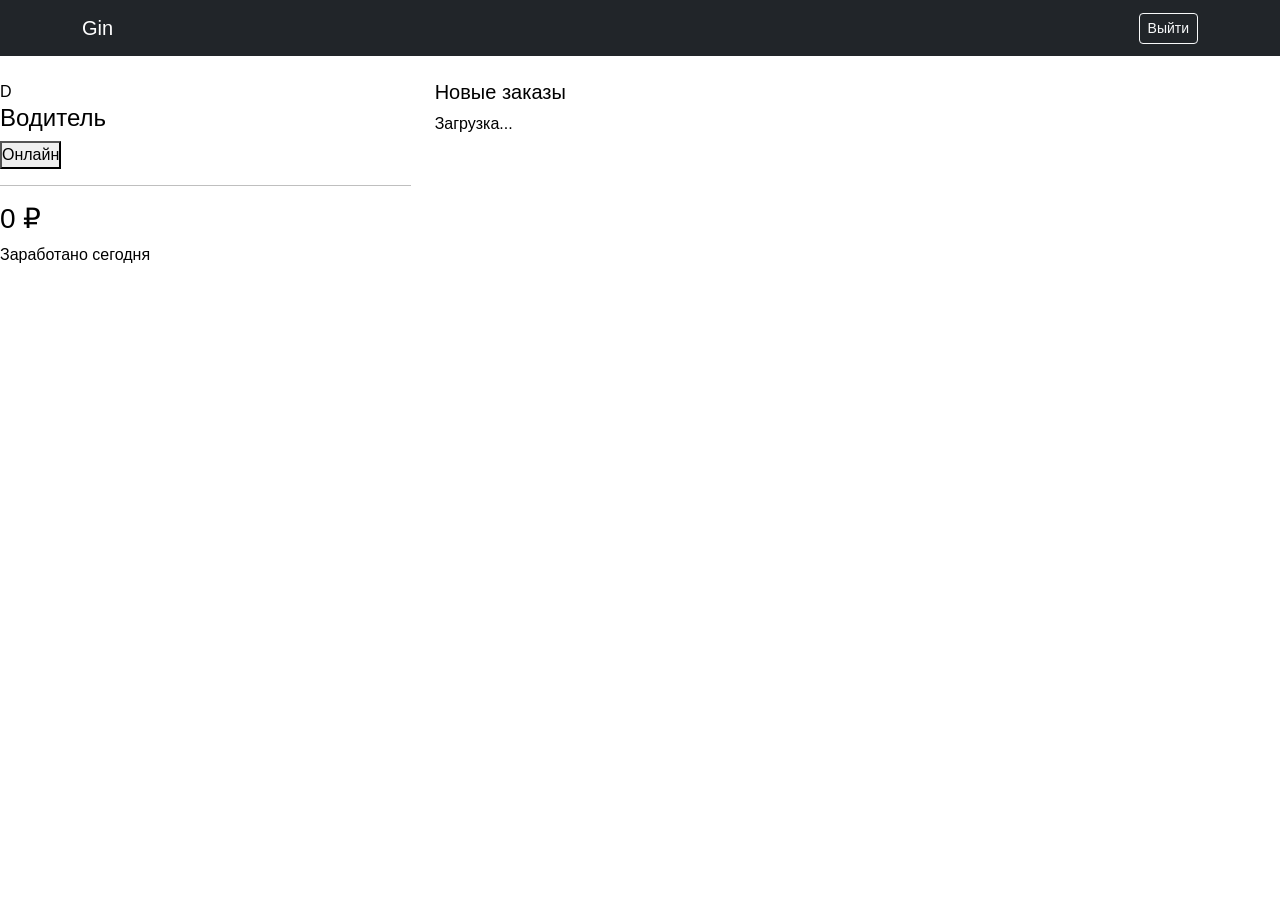
<file: driver_dashboard.html>
<!DOCTYPE html>
<html lang="ru">
<head>
    <meta charset="UTF-8">
    <meta name="viewport" content="width=device-width, initial-scale=1.0">
    <title>Кабинет водителя - Gin</title>
    <link href="https://cdn.jsdelivr.net/npm/bootstrap@5.3.0/dist/css/bootstrap.min.css" rel="stylesheet">
    <link rel="stylesheet" href="https://cdnjs.cloudflare.com/ajax/libs/font-awesome/6.4.0/css/all.min.css">
    <link rel="stylesheet" href="https://fonts.cdnfonts.com/css/southghetto">
    <link rel="stylesheet" href="/static/style.css">
</head>
<body>

<nav class="navbar navbar-dark bg-dark mb-4">
    <div class="container">
        <a class="navbar-brand" href="/">Gin</a>
        <a href="/" class="btn btn-outline-light btn-sm" id="logoutBtn">Выйти</a>
    </div>
</nav>

<div class="driver-container">
    <div class="row">
        <div class="col-md-4">
            <div class="driver-stats">
                <div class="driver-avatar">D</div>
                <h4 class="driver-title">Водитель</h4>
                <button id="statusBtn" class="driver-status-btn online">Онлайн</button>
                <hr class="driver-hr">
                <h3 id="earnings" class="driver-earnings">0 ₽</h3>
                <p class="driver-subtitle">Заработано сегодня</p>
            </div>
        </div>
        
        <div class="col-md-8">
            <div class="driver-stats">
                <h5 class="driver-orders-title">Новые заказы</h5>
                <div id="ordersList">
                    <div class="driver-loading">Загрузка...</div>
                </div>
            </div>
        </div>
    </div>
</div>

<script src="/static/script.js"></script>

</body>
</html>
</file>
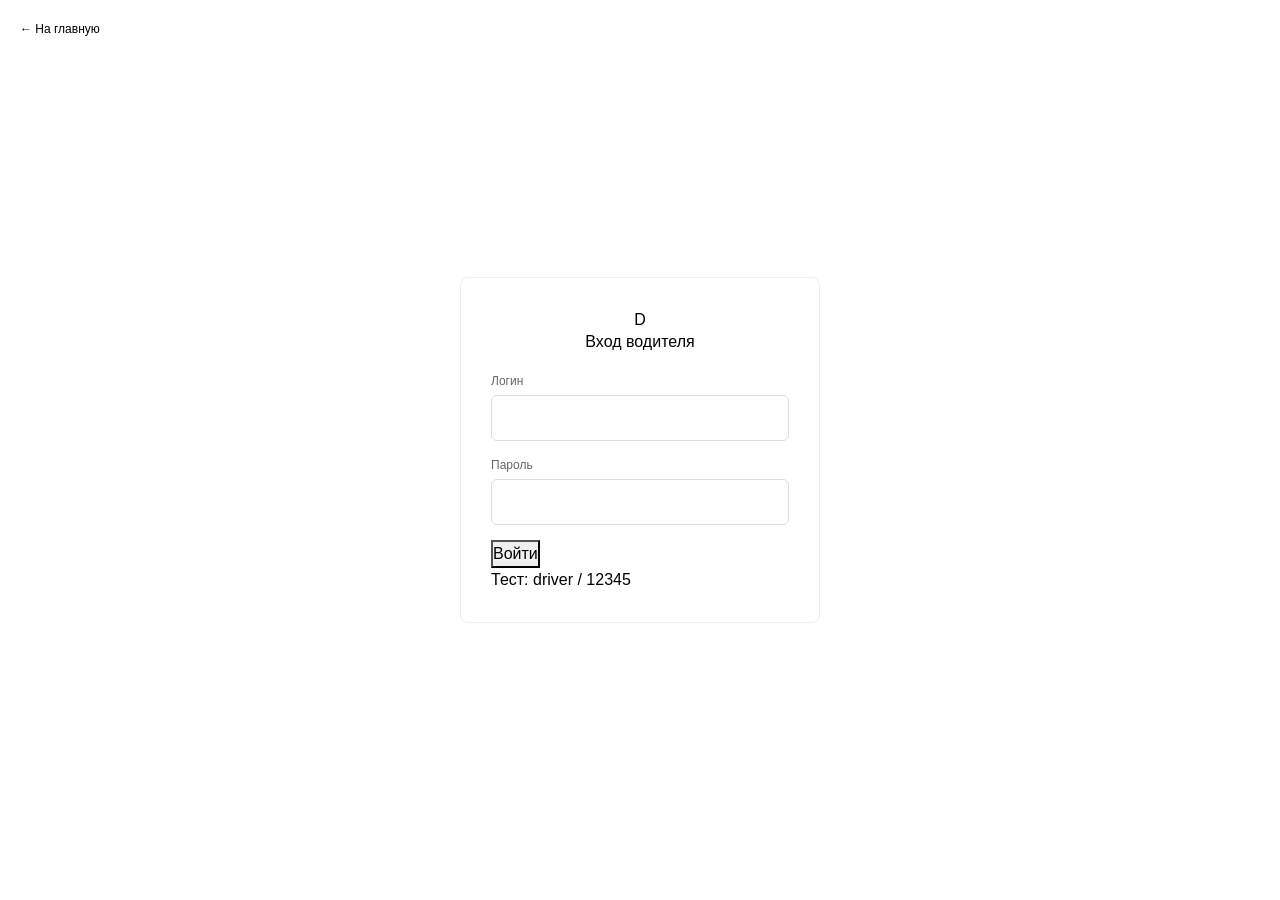
<file: login.html>
<!DOCTYPE html>
<html lang="ru">
<head>
    <meta charset="UTF-8">
    <meta name="viewport" content="width=device-width, initial-scale=1.0">
    <title>Вход водителя - Gin</title>
    <link href="https://cdn.jsdelivr.net/npm/bootstrap@5.3.0/dist/css/bootstrap.min.css" rel="stylesheet">
    <link rel="stylesheet" href="https://cdnjs.cloudflare.com/ajax/libs/font-awesome/6.4.0/css/all.min.css">
    <link rel="stylesheet" href="https://fonts.cdnfonts.com/css/southghetto">
    <link rel="stylesheet" href="/static/style.css">
</head>
<body class="login-body">

<a href="/" class="header-back">← На главную</a>

<div class="login-card">
    <div class="text-center">
        <div class="login-logo-circle">D</div>
        <h3 class="login-title">Вход водителя</h3>
    </div>
    
    <form id="driverLoginForm">
        <label class="login-label">Логин</label>
        <input type="text" id="driverLogin" class="login-input" required>
        
        <label class="login-label">Пароль</label>
        <input type="password" id="driverPassword" class="login-input" required>
        
        <button type="submit" class="login-btn">Войти</button>
    </form>
    
    <div class="login-test-info">
        <span>Тест: driver / 12345</span>
    </div>
</div>

<script src="/static/script.js"></script>

</body>
</html>
</file>
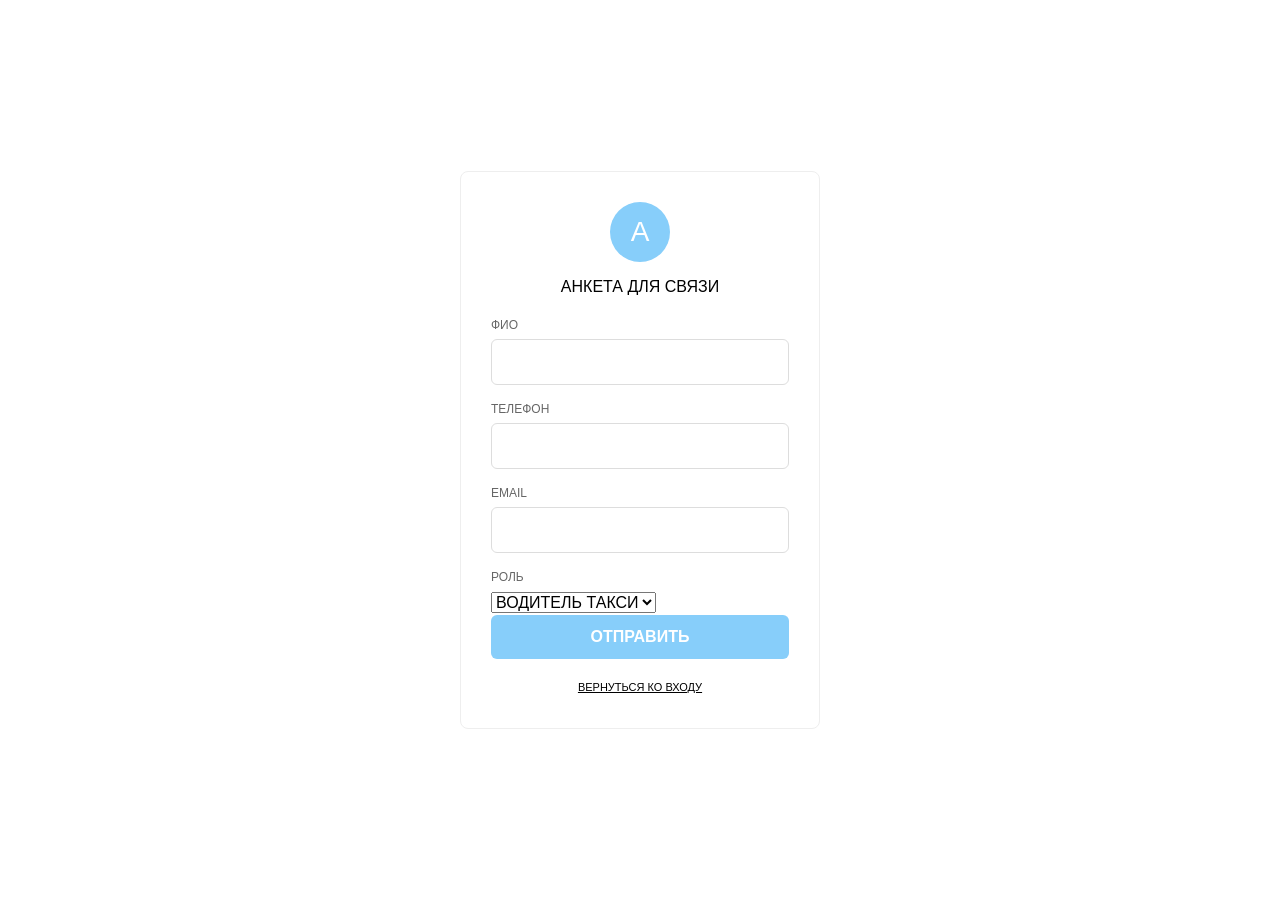
<file: templates/application.html>
<!DOCTYPE html>
<html lang="ru">
<head>
    <meta charset="UTF-8">
    <meta name="viewport" content="width=device-width, initial-scale=1.0">
    <title>АНКЕТА - GIN</title>
    <link href="https://cdn.jsdelivr.net/npm/bootstrap@5.3.0/dist/css/bootstrap.min.css" rel="stylesheet">
    <link rel="stylesheet" href="https://cdnjs.cloudflare.com/ajax/libs/font-awesome/6.4.0/css/all.min.css">
    <link rel="stylesheet" href="https://fonts.cdnfonts.com/css/southghetto">
    <link rel="stylesheet" href="/static/style.css">
</head>
<body class="login-body">

<div class="login-card">
    <div class="text-center">
        <div class="logo-circle">A</div>
        <h3>АНКЕТА ДЛЯ СВЯЗИ</h3>
    </div>
    
    <form id="applicationForm">
        <label>ФИО</label>
        <input type="text" id="appFullname" required>
        
        <label>ТЕЛЕФОН</label>
        <input type="tel" id="appPhone" required>
        
        <label>EMAIL</label>
        <input type="email" id="appEmail" required>
        
        <label>РОЛЬ</label>
        <select id="appRole">
            <option value="driver">ВОДИТЕЛЬ ТАКСИ</option>
            <option value="passenger">ПАССАЖИР</option>
        </select>
        
        <button type="submit" class="btn-login">ОТПРАВИТЬ</button>
    </form>
    
    <div style="text-align: center; margin-top: 15px;">
        <a href="/login" style="color: black; font-size: 11px;">ВЕРНУТЬСЯ КО ВХОДУ</a>
    </div>
</div>

<script src="/static/script.js"></script>
</body>
</html>
</file>
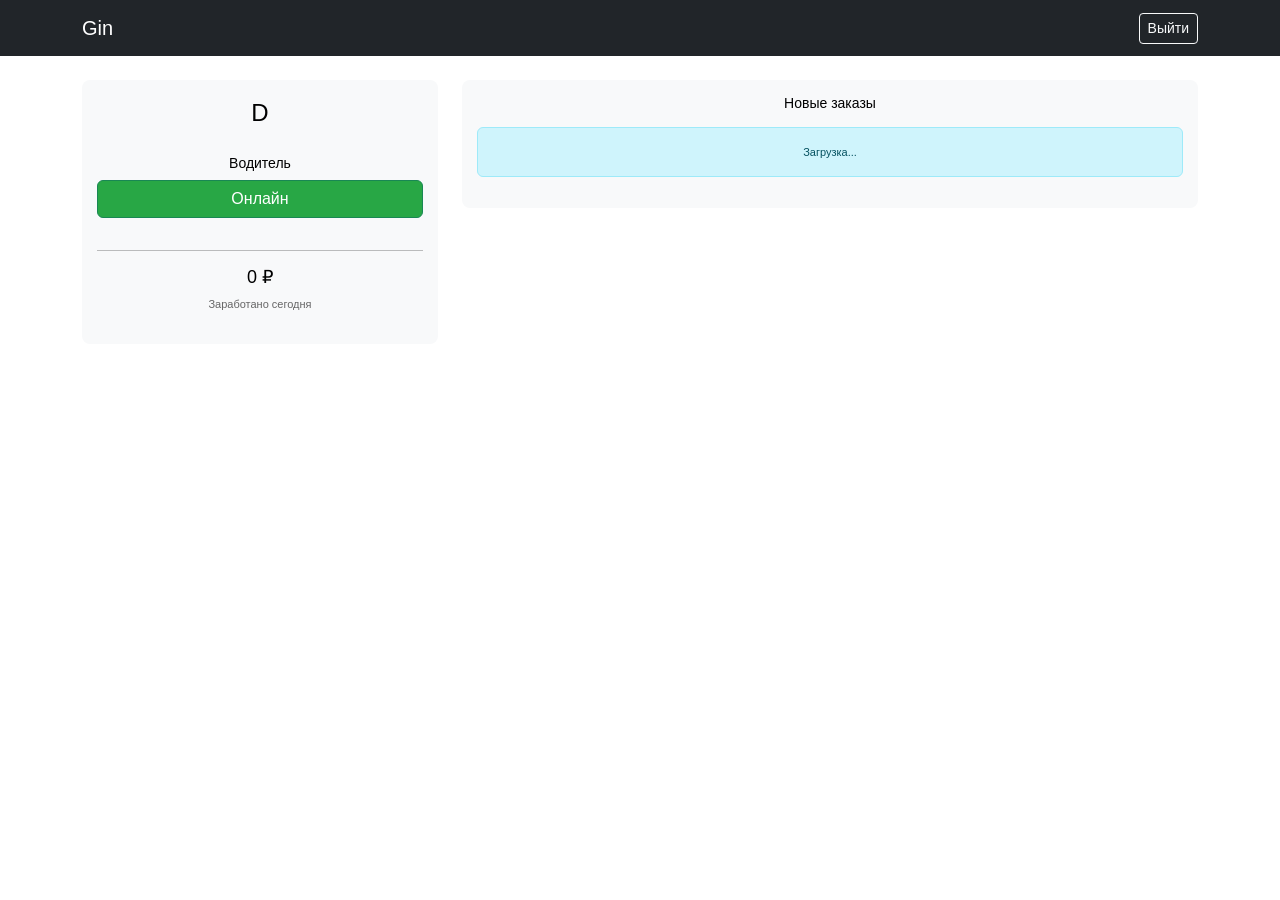
<file: templates/driver_dashboard.html>
<!DOCTYPE html>
<html lang="ru">
<head>
    <meta charset="UTF-8">
    <meta name="viewport" content="width=device-width, initial-scale=1.0">
    <title>Кабинет водителя - Gin</title>
    <link href="https://cdn.jsdelivr.net/npm/bootstrap@5.3.0/dist/css/bootstrap.min.css" rel="stylesheet">
    <link rel="stylesheet" href="https://cdnjs.cloudflare.com/ajax/libs/font-awesome/6.4.0/css/all.min.css">
    <link rel="stylesheet" href="https://fonts.cdnfonts.com/css/southghetto">
    <link rel="stylesheet" href="/static/style.css">
    <style>
        .driver-stats {
            background: #f8f9fa;
            border-radius: 8px;
            padding: 15px;
            text-align: center;
            margin-bottom: 15px;
        }
        .order-item {
            background: #f8f9fa;
            border-radius: 8px;
            padding: 12px;
            margin-bottom: 10px;
        }
    </style>
</head>
<body>

<nav class="navbar navbar-dark bg-dark mb-4">
    <div class="container">
        <a class="navbar-brand" href="/">Gin</a>
        <a href="/" class="btn btn-outline-light btn-sm" id="logoutBtn">Выйти</a>
    </div>
</nav>

<div class="container">
    <div class="row">
        <div class="col-md-4">
            <div class="driver-stats">
                <div class="logo-circle" style="width: 50px; height: 50px; font-size: 24px; margin: 0 auto 10px;">D</div>
                <h4 style="font-size: 14px;">Водитель</h4>
                <button id="statusBtn" class="btn btn-success w-100 mb-3" style="background: #28a745;">Онлайн</button>
                <hr>
                <h3 id="earnings" style="font-size: 18px;">0 ₽</h3>
                <p style="font-size: 11px; color: #666;">Заработано сегодня</p>
            </div>
        </div>
        
        <div class="col-md-8">
            <div class="driver-stats">
                <h5 style="font-size: 14px; margin-bottom: 15px;">Новые заказы</h5>
                <div id="ordersList">
                    <div class="alert alert-info" style="font-size: 11px;">Загрузка...</div>
                </div>
            </div>
        </div>
    </div>
</div>

<script src="/static/script.js"></script>
</body>
</html>
</file>
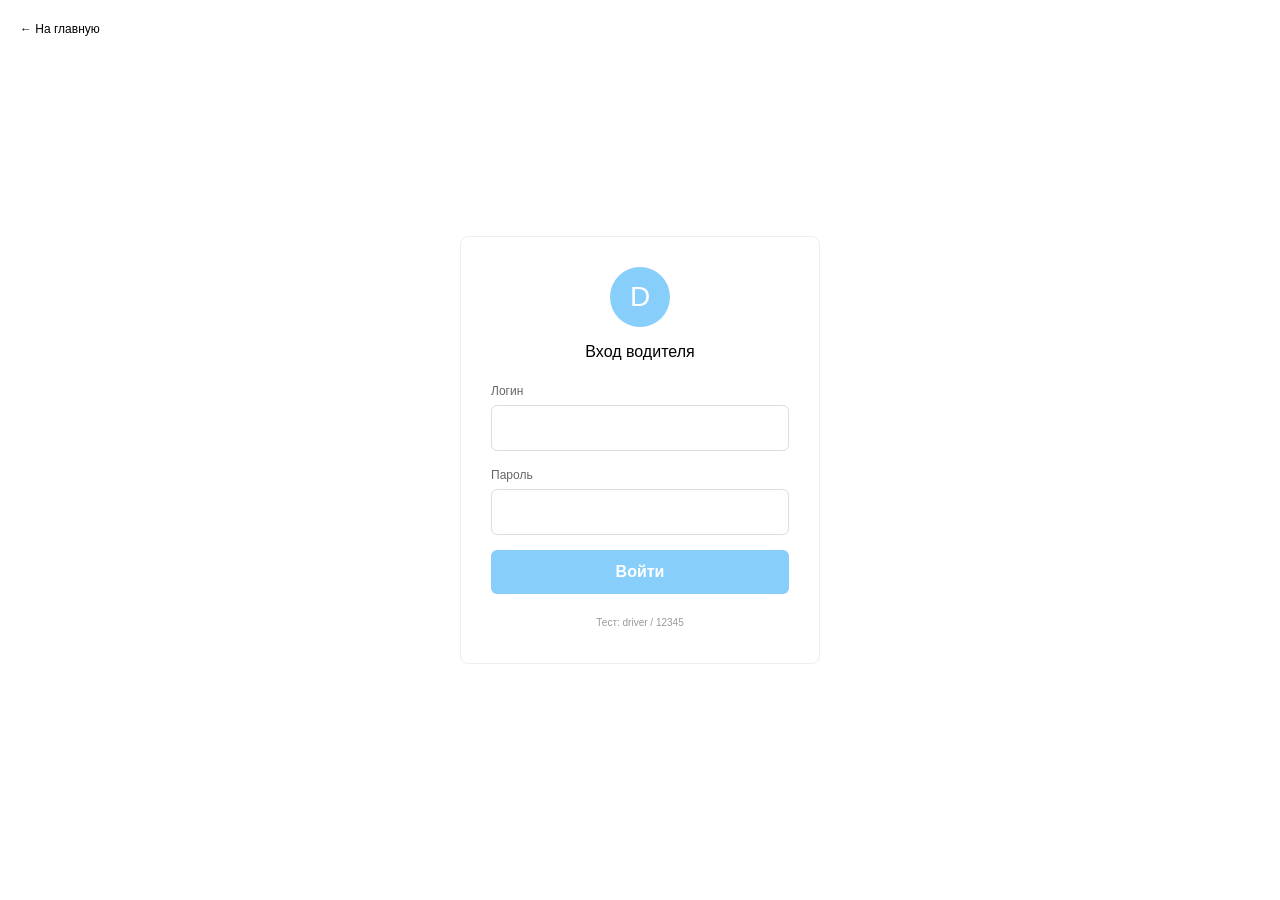
<file: templates/login.html>
<!DOCTYPE html>
<html lang="ru">
<head>
    <meta charset="UTF-8">
    <meta name="viewport" content="width=device-width, initial-scale=1.0">
    <title>Вход водителя - Gin</title>
    <link href="https://cdn.jsdelivr.net/npm/bootstrap@5.3.0/dist/css/bootstrap.min.css" rel="stylesheet">
    <link rel="stylesheet" href="https://cdnjs.cloudflare.com/ajax/libs/font-awesome/6.4.0/css/all.min.css">
    <link rel="stylesheet" href="https://fonts.cdnfonts.com/css/southghetto">
    <link rel="stylesheet" href="/static/style.css">
</head>
<body class="login-body">

<a href="/" class="header-back">← На главную</a>

<div class="login-card">
    <div class="text-center">
        <div class="logo-circle">D</div>
        <h3>Вход водителя</h3>
    </div>
    
    <form id="driverLoginForm">
        <label>Логин</label>
        <input type="text" id="driverLogin" required>
        
        <label>Пароль</label>
        <input type="password" id="driverPassword" required>
        
        <button type="submit" class="btn-login">Войти</button>
    </form>
    
    <div style="text-align: center; margin-top: 15px;">
        <span style="color: #999; font-size: 10px;">Тест: driver / 12345</span>
    </div>
</div>

<script src="/static/script.js"></script>
</body>
</html>
</file>
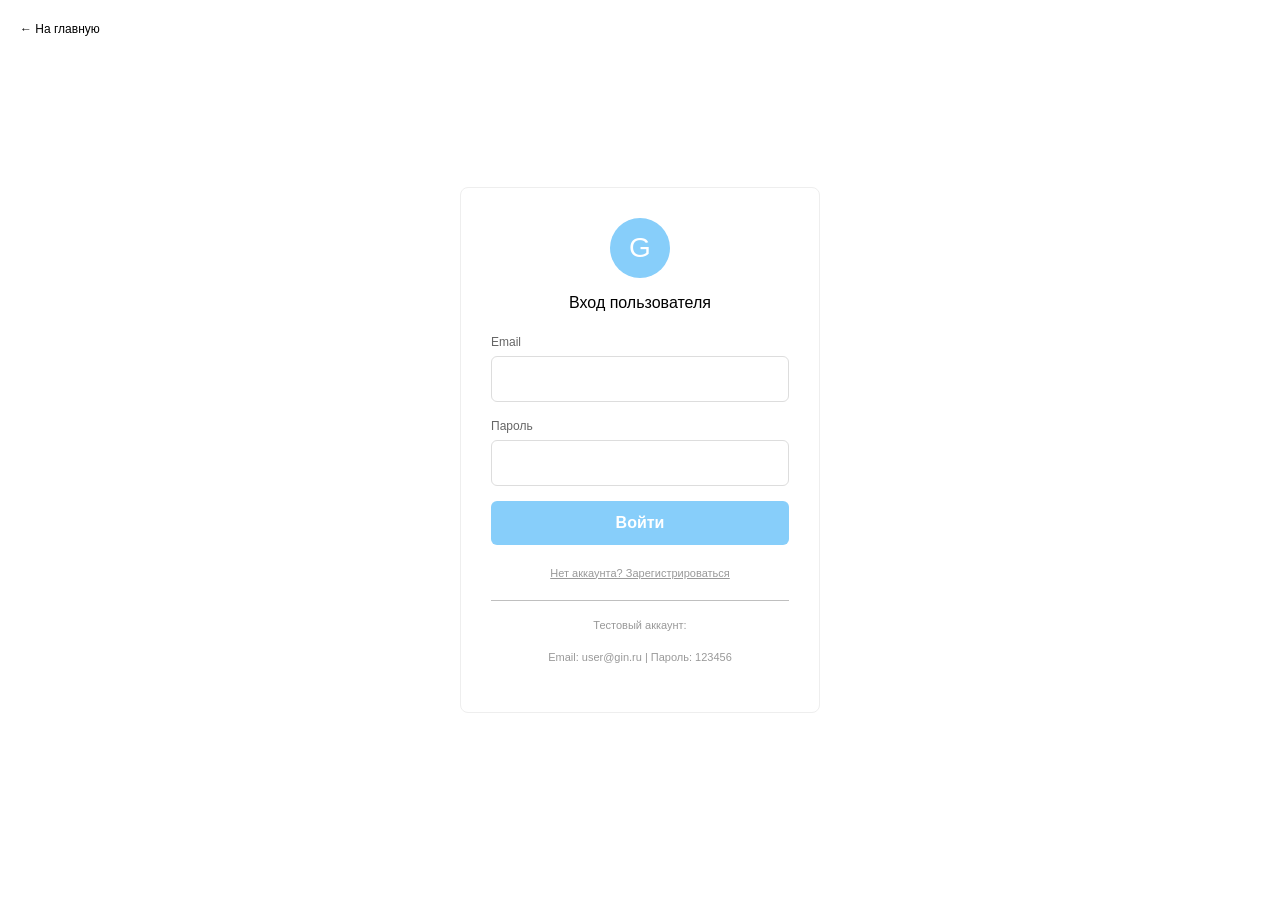
<file: templates/login_user.html>
<!DOCTYPE html>
<html lang="ru">
<head>
    <meta charset="UTF-8">
    <meta name="viewport" content="width=device-width, initial-scale=1.0">
    <title>Вход - Gin</title>
    <link href="https://cdn.jsdelivr.net/npm/bootstrap@5.3.0/dist/css/bootstrap.min.css" rel="stylesheet">
    <link rel="stylesheet" href="https://cdnjs.cloudflare.com/ajax/libs/font-awesome/6.4.0/css/all.min.css">
    <link rel="stylesheet" href="https://fonts.cdnfonts.com/css/southghetto">
    <link rel="stylesheet" href="/static/style.css">
</head>
<body class="login-body">

<a href="/" class="header-back">← На главную</a>

<div class="login-card">
    <div class="text-center">
        <div class="logo-circle">G</div>
        <h3>Вход пользователя</h3>
    </div>
    
    <form id="loginUserForm">
        <label>Email</label>
        <input type="email" id="email" required>
        
        <label>Пароль</label>
        <input type="password" id="password" required>
        
        <button type="submit" class="btn-login">Войти</button>
    </form>
    
    <div style="text-align: center; margin-top: 15px;">
        <a href="/register" style="color: #999; font-size: 11px;">Нет аккаунта? Зарегистрироваться</a>
    </div>
    
    <hr>
    <div style="text-align: center;">
        <p style="font-size: 11px; color: #999;">Тестовый аккаунт:</p>
        <p style="font-size: 11px; color: #999;">Email: user@gin.ru | Пароль: 123456</p>
    </div>
</div>

<script>
    document.getElementById('loginUserForm').addEventListener('submit', async function(e) {
        e.preventDefault();
        
        const formData = new FormData();
        formData.append('email', document.getElementById('email').value);
        formData.append('password', document.getElementById('password').value);
        
        const response = await fetch('/login-user', { method: 'POST', body: formData });
        const result = await response.json();
        
        if (result.success) {
            localStorage.setItem('userId', result.user_id);
            localStorage.setItem('userName', result.fullname);
            window.location.href = '/user-profile';
        } else {
            alert(result.error);
        }
    });
</script>

</body>
</html>
</file>
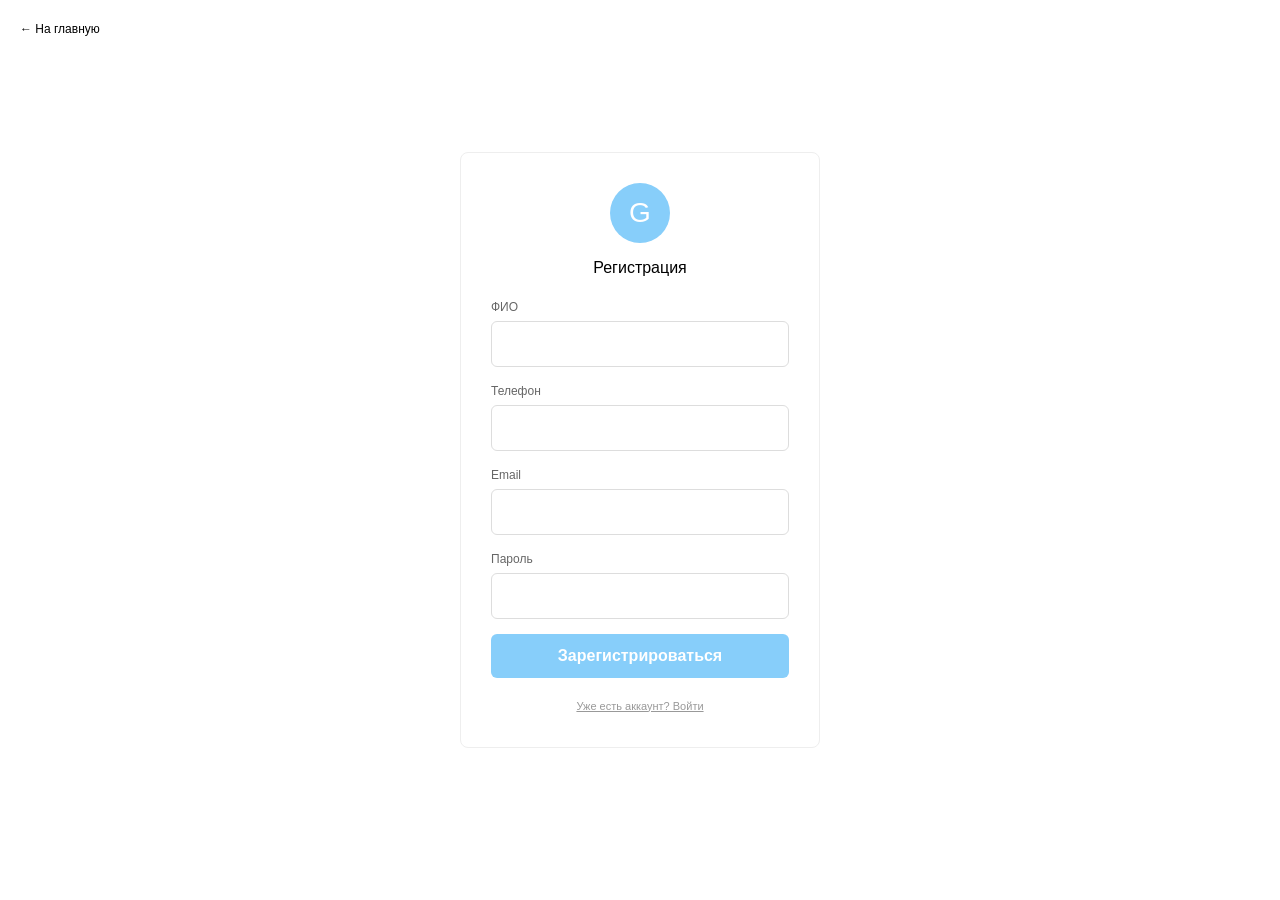
<file: templates/register.html>
<!DOCTYPE html>
<html lang="ru">
<head>
    <meta charset="UTF-8">
    <meta name="viewport" content="width=device-width, initial-scale=1.0">
    <title>Регистрация - Gin</title>
    <link href="https://cdn.jsdelivr.net/npm/bootstrap@5.3.0/dist/css/bootstrap.min.css" rel="stylesheet">
    <link rel="stylesheet" href="https://cdnjs.cloudflare.com/ajax/libs/font-awesome/6.4.0/css/all.min.css">
    <link rel="stylesheet" href="https://fonts.cdnfonts.com/css/southghetto">
    <link rel="stylesheet" href="/static/style.css">
</head>
<body class="login-body">

<a href="/" class="header-back">← На главную</a>

<div class="login-card">
    <div class="text-center">
        <div class="logo-circle">G</div>
        <h3>Регистрация</h3>
    </div>
    
    <form id="registerForm">
        <label>ФИО</label>
        <input type="text" id="fullname" required>
        
        <label>Телефон</label>
        <input type="tel" id="phone" required>
        
        <label>Email</label>
        <input type="email" id="email" required>
        
        <label>Пароль</label>
        <input type="password" id="password" required>
        
        <button type="submit" class="btn-login">Зарегистрироваться</button>
    </form>
    
    <div style="text-align: center; margin-top: 15px;">
        <a href="/login-user" style="color: #999; font-size: 11px;">Уже есть аккаунт? Войти</a>
    </div>
</div>

<script>
    document.getElementById('registerForm').addEventListener('submit', async function(e) {
        e.preventDefault();
        
        const formData = new FormData();
        formData.append('fullname', document.getElementById('fullname').value);
        formData.append('phone', document.getElementById('phone').value);
        formData.append('email', document.getElementById('email').value);
        formData.append('password', document.getElementById('password').value);
        
        const response = await fetch('/register', { method: 'POST', body: formData });
        const result = await response.json();
        
        if (result.success) {
            alert('Регистрация успешна! Теперь войдите.');
            window.location.href = '/login-user';
        } else {
            alert(result.error || 'Ошибка регистрации');
        }
    });
</script>

</body>
</html>
</file>
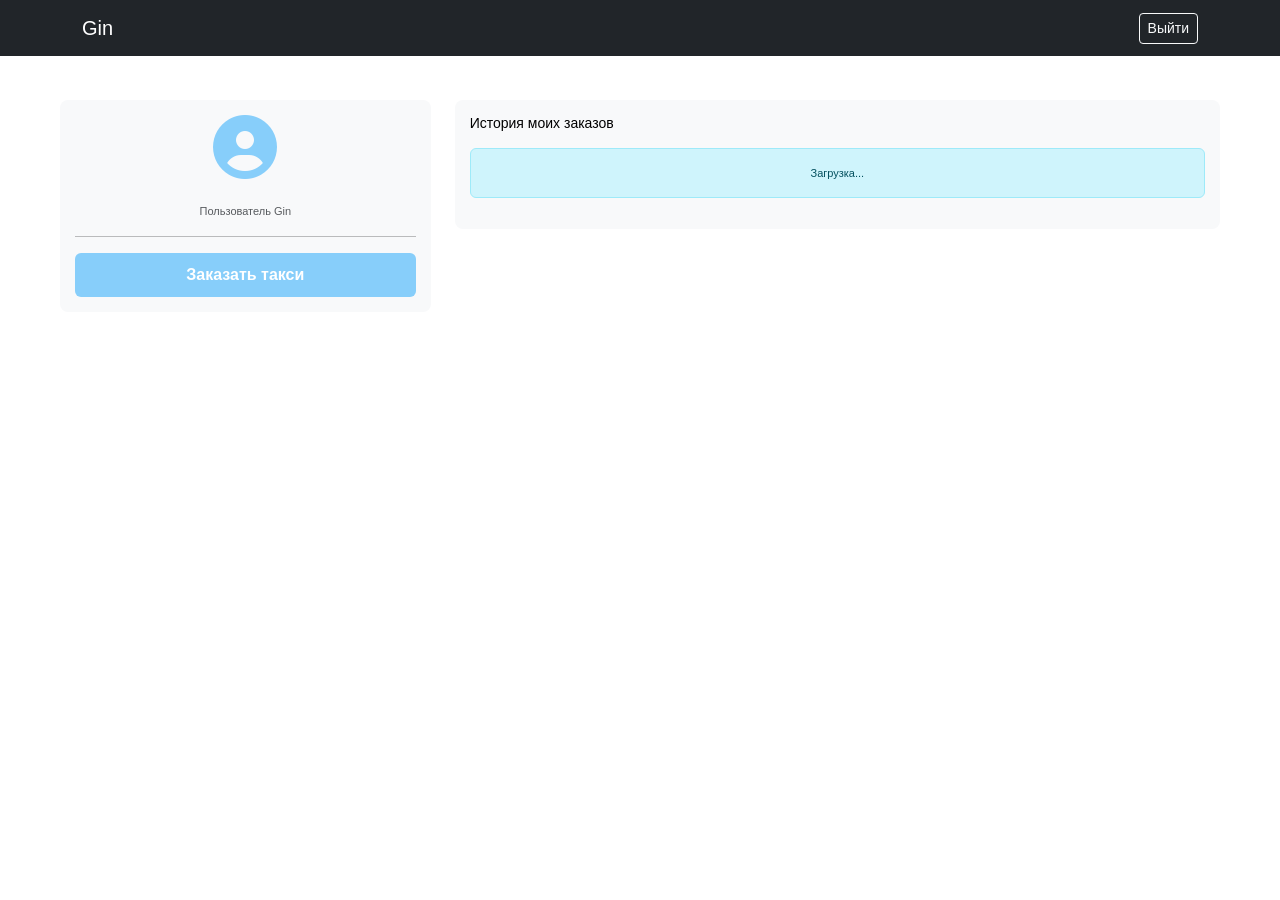
<file: templates/user_profile.html>
<!DOCTYPE html>
<html lang="ru">
<head>
    <meta charset="UTF-8">
    <meta name="viewport" content="width=device-width, initial-scale=1.0">
    <title>Мой профиль - Gin</title>
    <link href="https://cdn.jsdelivr.net/npm/bootstrap@5.3.0/dist/css/bootstrap.min.css" rel="stylesheet">
    <link rel="stylesheet" href="https://cdnjs.cloudflare.com/ajax/libs/font-awesome/6.4.0/css/all.min.css">
    <link rel="stylesheet" href="https://fonts.cdnfonts.com/css/southghetto">
    <link rel="stylesheet" href="/static/style.css">
    <style>
        .order-card {
            background: #f8f9fa;
            border-radius: 6px;
            padding: 12px;
            margin-bottom: 10px;
            border-left: 3px solid #87CEFA;
        }
        .order-card div {
            font-size: 11px;
            color: #333;
        }
        .profile-container {
            max-width: 1200px;
            margin: 0 auto;
            padding: 20px;
        }
        .stat-card {
            background: #f8f9fa;
            border-radius: 8px;
            padding: 15px;
            text-align: center;
            margin-bottom: 15px;
        }
    </style>
</head>
<body>

<nav class="navbar navbar-dark bg-dark mb-4">
    <div class="container">
        <a class="navbar-brand" href="/" style="color: white;">Gin</a>
        <div>
            <span class="text-white me-3" id="userNameDisplay"></span>
            <a href="/" class="btn btn-outline-light btn-sm" onclick="localStorage.clear()">Выйти</a>
        </div>
    </div>
</nav>

<div class="profile-container">
    <div class="row">
        <div class="col-md-4">
            <div class="stat-card">
                <i class="fas fa-user-circle fa-4x mb-3" style="color: #87CEFA;"></i>
                <h4 id="userFullname" style="font-size: 14px; color: black;"></h4>
                <p class="text-muted" style="font-size: 11px;">Пользователь Gin</p>
                <hr>
                <a href="/" class="btn btn-primary w-100" style="background: #87CEFA; border: none; color: white;">Заказать такси</a>
            </div>
        </div>
        
        <div class="col-md-8">
            <div class="stat-card">
                <div class="d-flex justify-content-between align-items-center mb-3">
                    <h5 style="font-size: 14px; margin: 0;">История моих заказов</h5>
                </div>
                <div id="ordersHistory">
                    <div class="alert alert-info" style="font-size: 11px;">Загрузка...</div>
                </div>
            </div>
        </div>
    </div>
</div>

<script src="/static/script.js"></script>
</body>
</html>
</file>
<file: static/style.css>
@font-face {
    font-family: 'SouthGhetto';
    src: url('https://fonts.cdnfonts.com/css/southghetto') format('woff2');
}

* {
    margin: 0;
    padding: 0;
    box-sizing: border-box;
}

body {
    font-family: 'SouthGhetto', 'Segoe UI', Tahoma, Geneva, Verdana, sans-serif;
    background: white;
    min-height: 100vh;
    color: black;
}

.page-container {
    display: flex;
    flex-direction: column;
    min-height: 100vh;
}

.header {
    background: white;
    padding: 15px 30px;
    display: flex;
    justify-content: flex-end;
    align-items: center;
    border-bottom: 1px solid #eee;
}

.user-status {
    font-size: 14px;
    color: black;
}

.user-status a {
    color: black;
    text-decoration: none;
}

.main-content {
    display: flex;
    flex: 1;
    padding: 20px;
    gap: 20px;
}

.sidebar {
    width: 25%;
    background: transparent;
    display: flex;
    flex-direction: column;
    gap: 15px;
}

.logo-image-card {
    text-align: center;
    cursor: pointer;
    background: transparent;
}

.logo-image-card img {
    max-width: 100%;
    height: auto;
    display: block;
    border: none;
    outline: none;
    box-shadow: none;
}

.logo-image-card p {
    margin-top: 10px;
    font-size: 14px;
    color: black;
}

.action-card {
    background: #87CEFA;
    border-radius: 8px;
    padding: 12px 15px;
    text-align: center;
    cursor: pointer;
    transition: all 0.3s ease;
}

.action-card:hover {
    background: #6bb5e0;
    transform: translateX(5px);
}

.action-card h3 {
    font-size: 14px;
    font-weight: normal;
    color: white;
    margin-bottom: 0;
}

.driver-card {
    background: #87CEFA;
    border-radius: 0 30px 30px 0;
    padding: 12px 20px;
    margin-left: -20px;
    text-align: left;
    cursor: pointer;
    transition: all 0.3s ease;
    width: calc(100% + 20px);
}

.driver-card:hover {
    background: #6bb5e0;
    transform: translateX(5px);
}

.driver-card h3 {
    font-size: 14px;
    font-weight: normal;
    color: white;
    margin-bottom: 4px;
}

.driver-card p {
    font-size: 11px;
    color: rgba(255,255,255,0.8);
}

.map-container {
    width: 75%;
    background: #f5f5f5;
    border-radius: 12px;
    overflow: hidden;
    position: relative;
}

#map {
    height: 100%;
    width: 100%;
    min-height: 600px;
}

.search-overlay {
    position: absolute;
    top: 15px;
    left: 50%;
    transform: translateX(-50%);
    z-index: 1000;
    width: 80%;
    max-width: 400px;
}

.search-overlay input {
    width: 100%;
    padding: 10px 15px;
    border: 1px solid #ddd;
    border-radius: 30px;
    font-size: 13px;
    background: white;
    font-family: 'SouthGhetto', sans-serif;
    color: black;
}

.search-overlay button {
    position: absolute;
    right: 5px;
    top: 50%;
    transform: translateY(-50%);
    background: #87CEFA;
    border: none;
    border-radius: 30px;
    padding: 5px 15px;
    color: white;
    cursor: pointer;
    font-family: 'SouthGhetto', sans-serif;
}

.footer {
    background: white;
    border-top: 2px solid #87CEFA;
    text-align: center;
    padding: 15px 20px;
    font-size: 11px;
    margin-top: auto;
}

.footer-content {
    display: flex;
    justify-content: center;
    gap: 30px;
    flex-wrap: wrap;
}

.footer-content span {
    color: #999;
}

.modal-custom {
    display: none;
    position: fixed;
    top: 0;
    left: 0;
    width: 100%;
    height: 100%;
    background: rgba(0,0,0,0.4);
    z-index: 2000;
    justify-content: center;
    align-items: center;
}

.modal-content {
    background: white;
    border-radius: 8px;
    padding: 25px;
    width: 400px;
    max-width: 90%;
}

.modal-content h3 {
    margin-bottom: 15px;
    color: black;
    font-size: 16px;
}

.modal-content input,
.modal-content select,
.modal-content textarea {
    width: 100%;
    padding: 10px;
    margin-bottom: 12px;
    border: 1px solid #ddd;
    border-radius: 6px;
    font-family: 'SouthGhetto', sans-serif;
    background: white;
    color: black;
}

.btn-primary {
    background: #87CEFA;
    border: none;
    padding: 10px;
    border-radius: 6px;
    color: white;
    font-weight: bold;
    cursor: pointer;
    font-family: 'SouthGhetto', sans-serif;
    width: 100%;
}

.btn-primary:hover {
    background: #6bb5e0;
}

.btn-secondary {
    background: #e0e0e0;
    border: none;
    padding: 10px;
    border-radius: 6px;
    color: black;
    cursor: pointer;
    font-family: 'SouthGhetto', sans-serif;
    width: 100%;
    margin-top: 8px;
}

.login-body {
    background: white;
    min-height: 100vh;
    display: flex;
    align-items: center;
    justify-content: center;
}

.login-card {
    background: white;
    border-radius: 8px;
    padding: 30px;
    width: 100%;
    max-width: 360px;
    border: 1px solid #eee;
}

.login-card .logo-circle {
    width: 60px;
    height: 60px;
    background: #87CEFA;
    border-radius: 50%;
    display: flex;
    align-items: center;
    justify-content: center;
    margin: 0 auto 15px;
    font-size: 28px;
    color: white;
}

.login-card h3 {
    text-align: center;
    margin-bottom: 20px;
    color: black;
    font-size: 16px;
}

.login-card label {
    font-size: 12px;
    color: #666;
    margin-bottom: 5px;
    display: block;
}

.login-card input {
    width: 100%;
    padding: 10px;
    border: 1px solid #ddd;
    border-radius: 6px;
    margin-bottom: 15px;
    font-family: 'SouthGhetto', sans-serif;
    background: white;
    color: black;
}

.btn-login {
    background: #87CEFA;
    border: none;
    padding: 10px;
    border-radius: 6px;
    color: white;
    font-weight: bold;
    cursor: pointer;
    width: 100%;
    font-family: 'SouthGhetto', sans-serif;
}

.btn-login:hover {
    background: #6bb5e0;
}

.header-back {
    position: absolute;
    top: 20px;
    left: 20px;
    color: black;
    text-decoration: none;
    font-size: 12px;
}

@media (max-width: 768px) {
    .main-content {
        flex-direction: column;
    }
    .sidebar, .map-container {
        width: 100%;
    }
    .driver-card {
        margin-left: 0;
        border-radius: 8px;
        width: 100%;
    }
}
</file>
